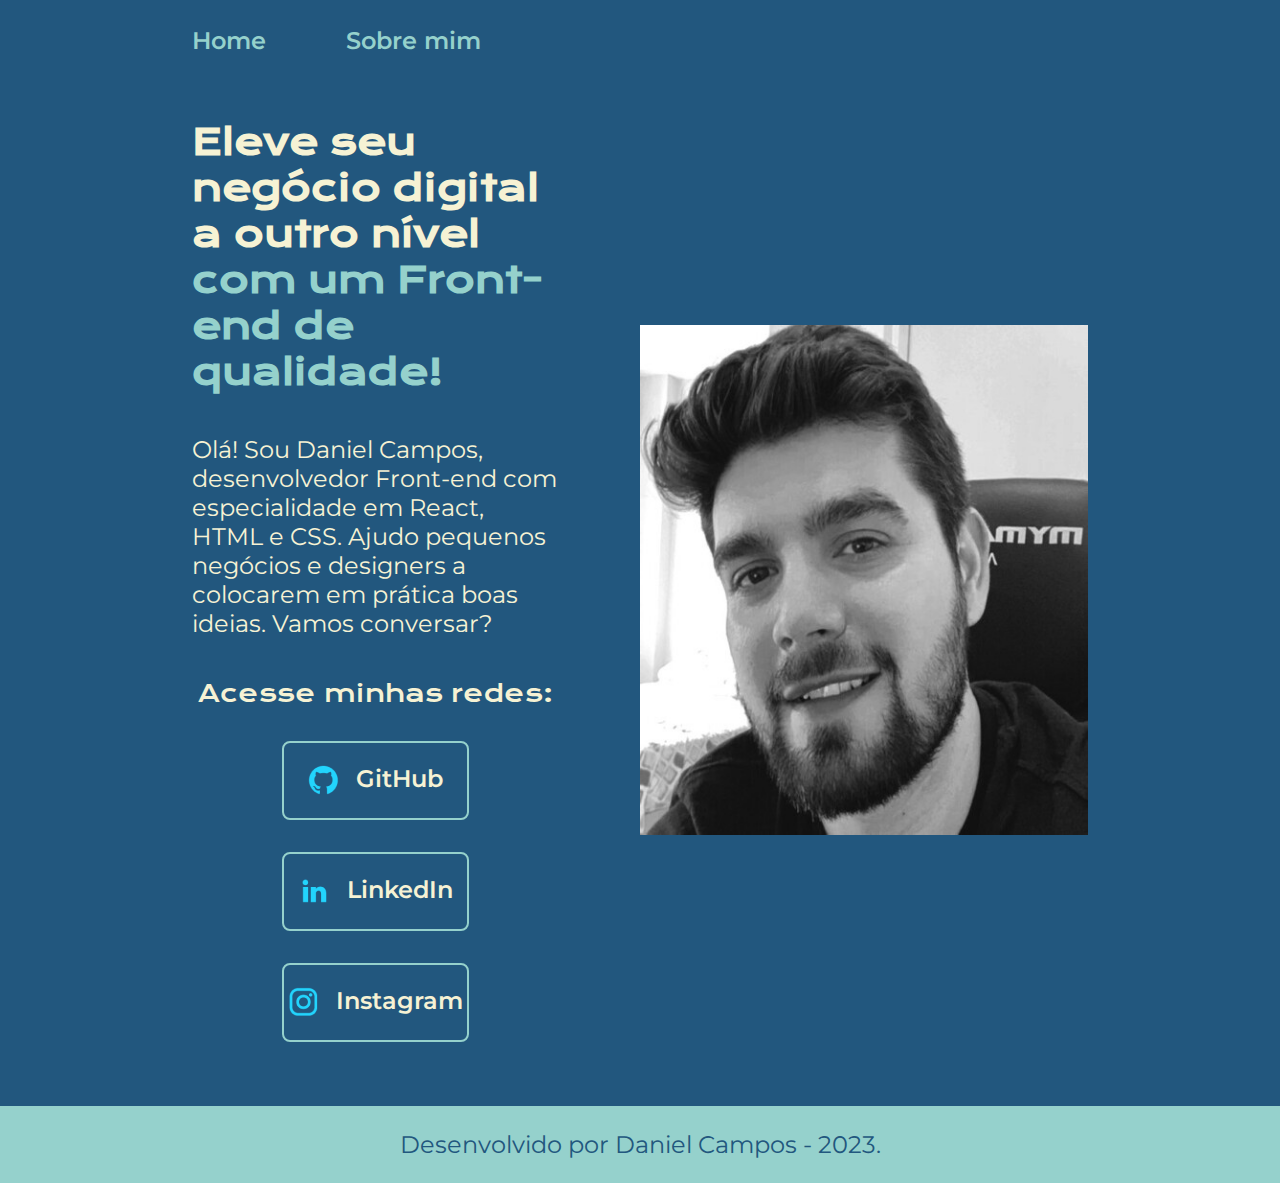
<file: index.html>
<!DOCTYPE html>
<html lang="pt-br">
	<head>
		<meta charset="UTF-8" />
		<meta http-equiv="X-UA-Compatible" content="IE=edge" />
		<meta name="viewport" content="width=device-width, initial-scale=1.0" />
		<title>Portfolio</title>
		<link rel="stylesheet" href="./styles/style.css" />
	</head>
	<body>
		<header class="cabecalho">
			<nav class="cabecalho__menu">
				<a class="cabecalho__menu__link" href="index.html">Home</a>
				<a class="cabecalho__menu__link" href="about.html">Sobre mim</a>
			</nav>
		</header>
		<main class="apresentacao">
			<section class="apresentacao__conteudo">
				<h1 class="apresentacao__conteudo__titulo">
					Eleve seu negócio digital a outro nível
					<strong class="titulo-destaque">com um Front-end de qualidade!</strong>
				</h1>
				<p class="apresentacao__conteudo__texto">
					Olá! Sou Daniel Campos, desenvolvedor Front-end com especialidade em React, HTML e CSS. Ajudo pequenos
					negócios e designers a colocarem em prática boas ideias. Vamos conversar?
				</p>
				<div class="apresentacao__links">
					<h2 class="apresentacao__links__subtitulo">Acesse minhas redes:</h2>
					<a class="apresentacao__links__navegacao" href="https://github.com/danielccmp"
						><img src="assets/github.png" />GitHub</a
					>
					<a class="apresentacao__links__navegacao" href="https://www.linkedin.com/in/danielccmp/"
						><img src="assets/linkedin.png" />LinkedIn</a
					>
					<a class="apresentacao__links__navegacao" href="https://www.instagram.com/danielccmp/"
						><img src="assets/instagram.png" />Instagram</a
					>
				</div>
			</section>
			<img class="apresentacao__imagem" src="assets/imagem.jpg" alt="Foto de rosto de Daniel Campos" />
		</main>
		<footer class="rodape">
			<p>Desenvolvido por Daniel Campos - 2023.</p>
		</footer>
	</body>
</html>
</file>
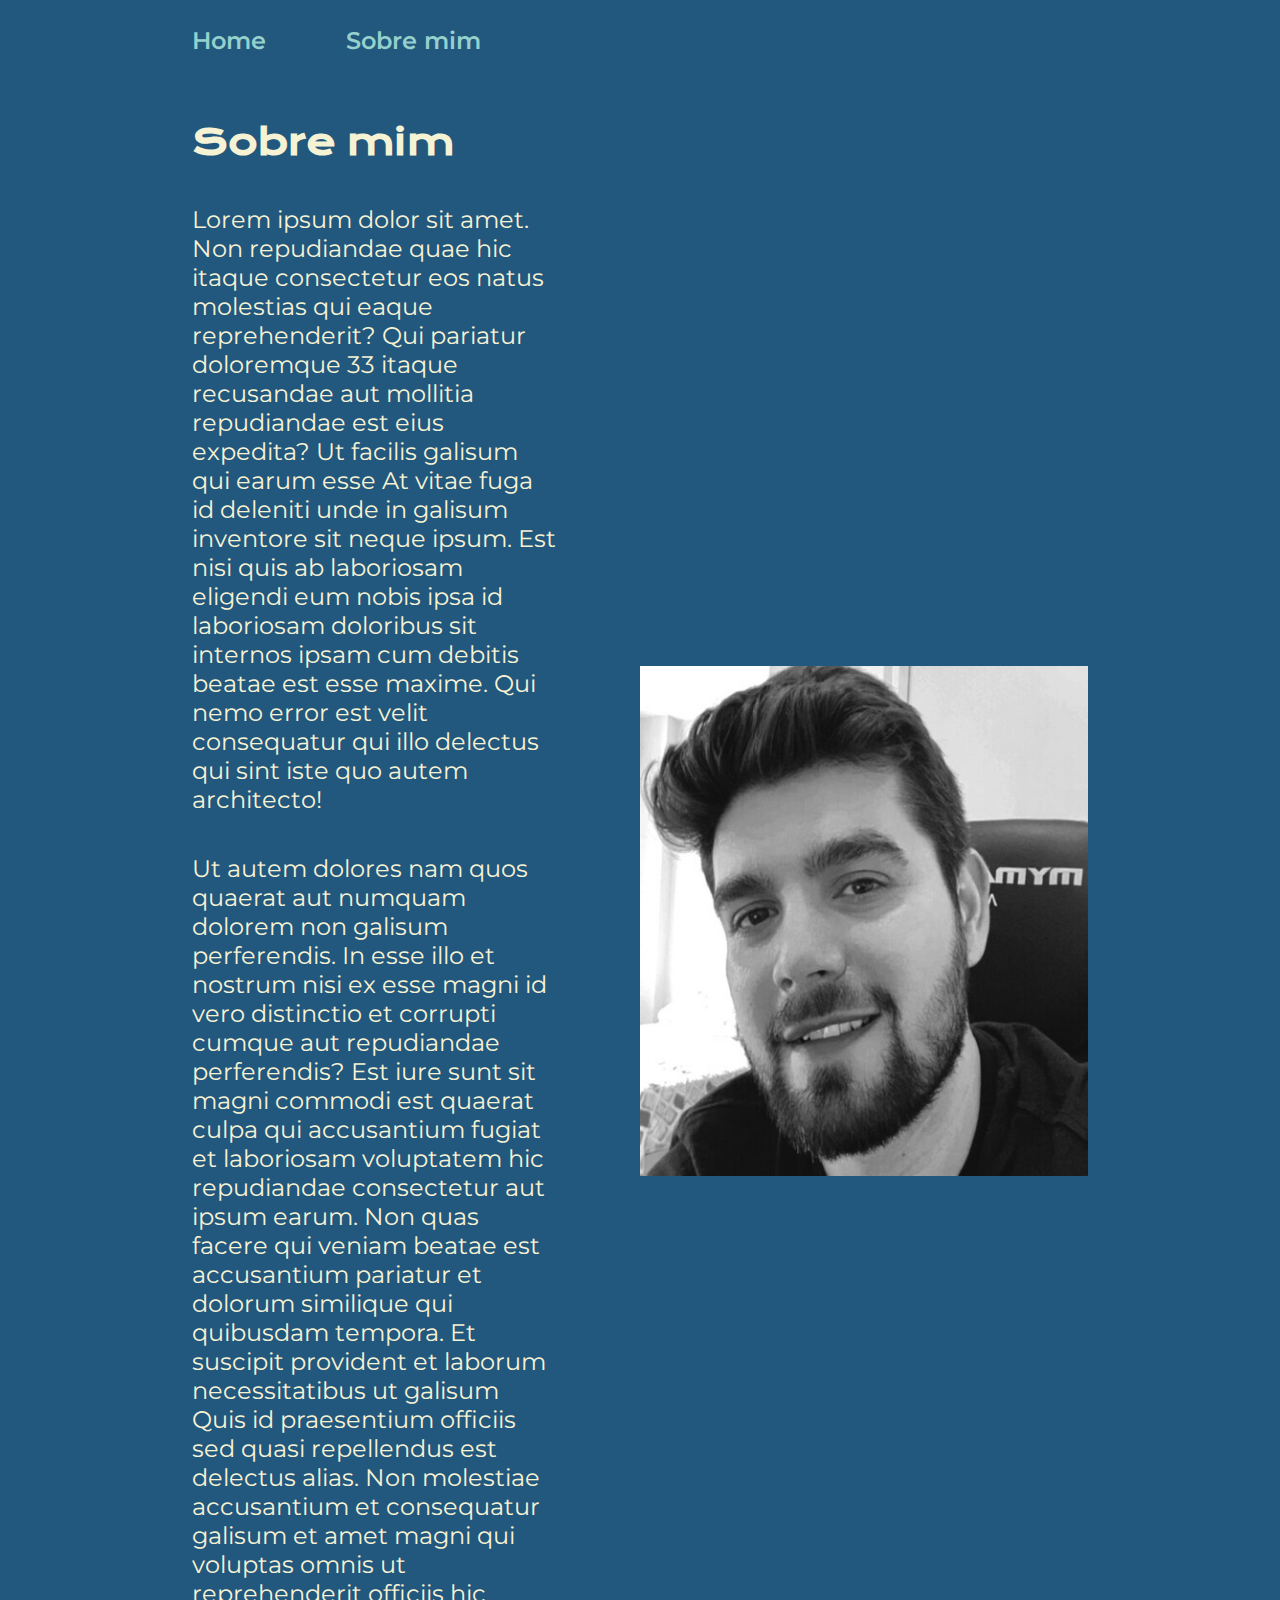
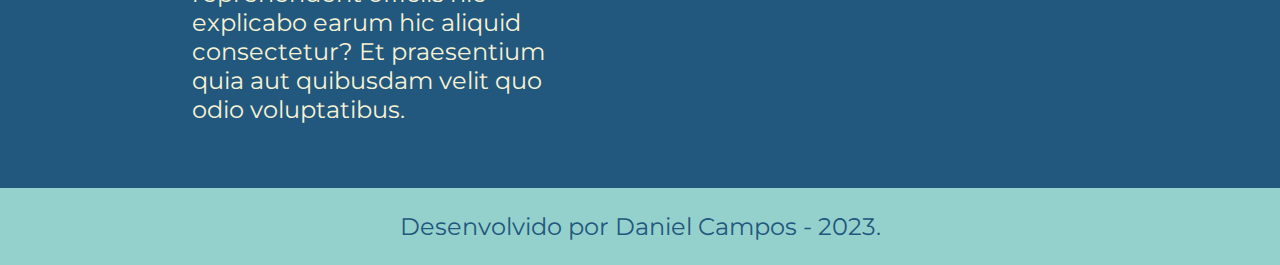
<file: about.html>
<!DOCTYPE html>
<html lang="pt-br">
	<head>
		<meta charset="UTF-8" />
		<meta name="viewport" content="width=device-width, initial-scale=1.0" />
		<title>Sobre mim</title>
		<link rel="stylesheet" href="./styles/style.css" />
	</head>
	<body>
		<header class="cabecalho">
			<nav class="cabecalho__menu">
				<a class="cabecalho__menu__link" href="index.html">Home</a>
				<a class="cabecalho__menu__link" href="about.html">Sobre mim</a>
			</nav>
		</header>
		<main class="apresentacao">
			<section class="apresentacao__conteudo">
				<h1 class="apresentacao__conteudo__titulo">Sobre mim</h1>
				<p class="apresentacao__conteudo__texto">
					Lorem ipsum dolor sit amet. Non repudiandae quae hic itaque consectetur eos natus molestias qui eaque
					reprehenderit? Qui pariatur doloremque 33 itaque recusandae aut mollitia repudiandae est eius expedita? Ut
					facilis galisum qui earum esse At vitae fuga id deleniti unde in galisum inventore sit neque ipsum. Est nisi
					quis ab laboriosam eligendi eum nobis ipsa id laboriosam doloribus sit internos ipsam cum debitis beatae est
					esse maxime. Qui nemo error est velit consequatur qui illo delectus qui sint iste quo autem architecto!
				</p>
				<p class="apresentacao__conteudo__texto">
					Ut autem dolores nam quos quaerat aut numquam dolorem non galisum perferendis. In esse illo et nostrum nisi ex
					esse magni id vero distinctio et corrupti cumque aut repudiandae perferendis? Est iure sunt sit magni commodi
					est quaerat culpa qui accusantium fugiat et laboriosam voluptatem hic repudiandae consectetur aut ipsum earum.
					Non quas facere qui veniam beatae est accusantium pariatur et dolorum similique qui quibusdam tempora. Et
					suscipit provident et laborum necessitatibus ut galisum Quis id praesentium officiis sed quasi repellendus est
					delectus alias. Non molestiae accusantium et consequatur galisum et amet magni qui voluptas omnis ut
					reprehenderit officiis hic explicabo earum hic aliquid consectetur? Et praesentium quia aut quibusdam velit
					quo odio voluptatibus.
				</p>
			</section>
			<img class="apresentacao__imagem" src="assets/imagem.jpg" alt="Foto de rosto de Daniel Campos" />
		</main>
		<footer class="rodape">
			<p>Desenvolvido por Daniel Campos - 2023.</p>
		</footer>
	</body>
</html>
</file>
<file: styles/style.css>
@import url("https://fonts.googleapis.com/css2?family=Krona+One&family=Montserrat:wght@400;600&display=swap");

:root {
	--cor-primaria: #22577e;
	--cor-secundaria: #f6f2d4;
	--cor-terciaria: #95d1cc;
	--cor-hover: #5584ac;

	--fonte-primaria: "Krona One", sans-serif;
	--fonte-secundaria: "Montserrat", sans-serif;
}

* {
	margin: 0;
	padding: 0;
}

body {
	box-sizing: border-box;
	background-color: var(--cor-primaria);
	color: var(--cor-secundaria);
}

.cabecalho {
	padding: 2% 0% 0% 15%;
}

.cabecalho__menu {
	display: flex;
	gap: 80px;
}

.cabecalho__menu__link {
	font-family: var(--fonte-secundaria);
	font-size: 1.5rem;
	font-weight: 600;
	color: var(--cor-terciaria);
	text-decoration: none;
}

.apresentacao {
	padding: 5% 15%;
	display: flex;
	align-items: center;
	justify-content: space-between;
	gap: 82px;
}

.apresentacao__conteudo {
	width: 50%;
	display: flex;
	flex-direction: column;
	gap: 40px;
}

.apresentacao__conteudo__titulo {
	font-size: 2.25rem;
	font-family: var(--fonte-primaria);
}

.titulo-destaque {
	color: var(--cor-terciaria);
}

.apresentacao__conteudo__texto {
	font-size: 1.5rem;
	font-family: var(--fonte-secundaria);
}

.apresentacao__links {
	display: flex;
	flex-direction: column;
	justify-content: space-between;
	align-items: center;
	gap: 32px;
}

.apresentacao__links__subtitulo {
	font-family: var(--fonte-primaria);
	font-weight: 400;
	font-size: 1.5rem;
}

.apresentacao__links__navegacao {
	display: flex;
	justify-content: center;
	gap: 16px;
	border: 2px solid var(--cor-terciaria);
	width: 50%;
	text-align: center;
	border-radius: 8px;
	font-size: 1.5rem;
	font-weight: 600;
	padding: 21.5px 0;
	text-decoration: none;
	color: var(--cor-secundaria);
	font-family: var(--fonte-secundaria);
}

.apresentacao__links__navegacao:hover {
	background-color: var(--cor-hover);
}

.apresentacao__imagem {
	width: 50%;
}

.rodape {
	color: var(--cor-primaria);
	background-color: var(--cor-terciaria);
	padding: 24px;
	text-align: center;
	font-family: var(--fonte-secundaria);
	font-size: 1.5rem;
	font-weight: 400;
}

@media (max-width: 1200px) {
	.cabecalho {
		padding: 10%;
	}

	.cabecalho__menu {
		justify-content: center;
	}

	.apresentacao {
		flex-direction: column-reverse;
		padding: 5%;
	}

	.apresentacao__conteudo {
		width: auto;
	}
}
</file>
